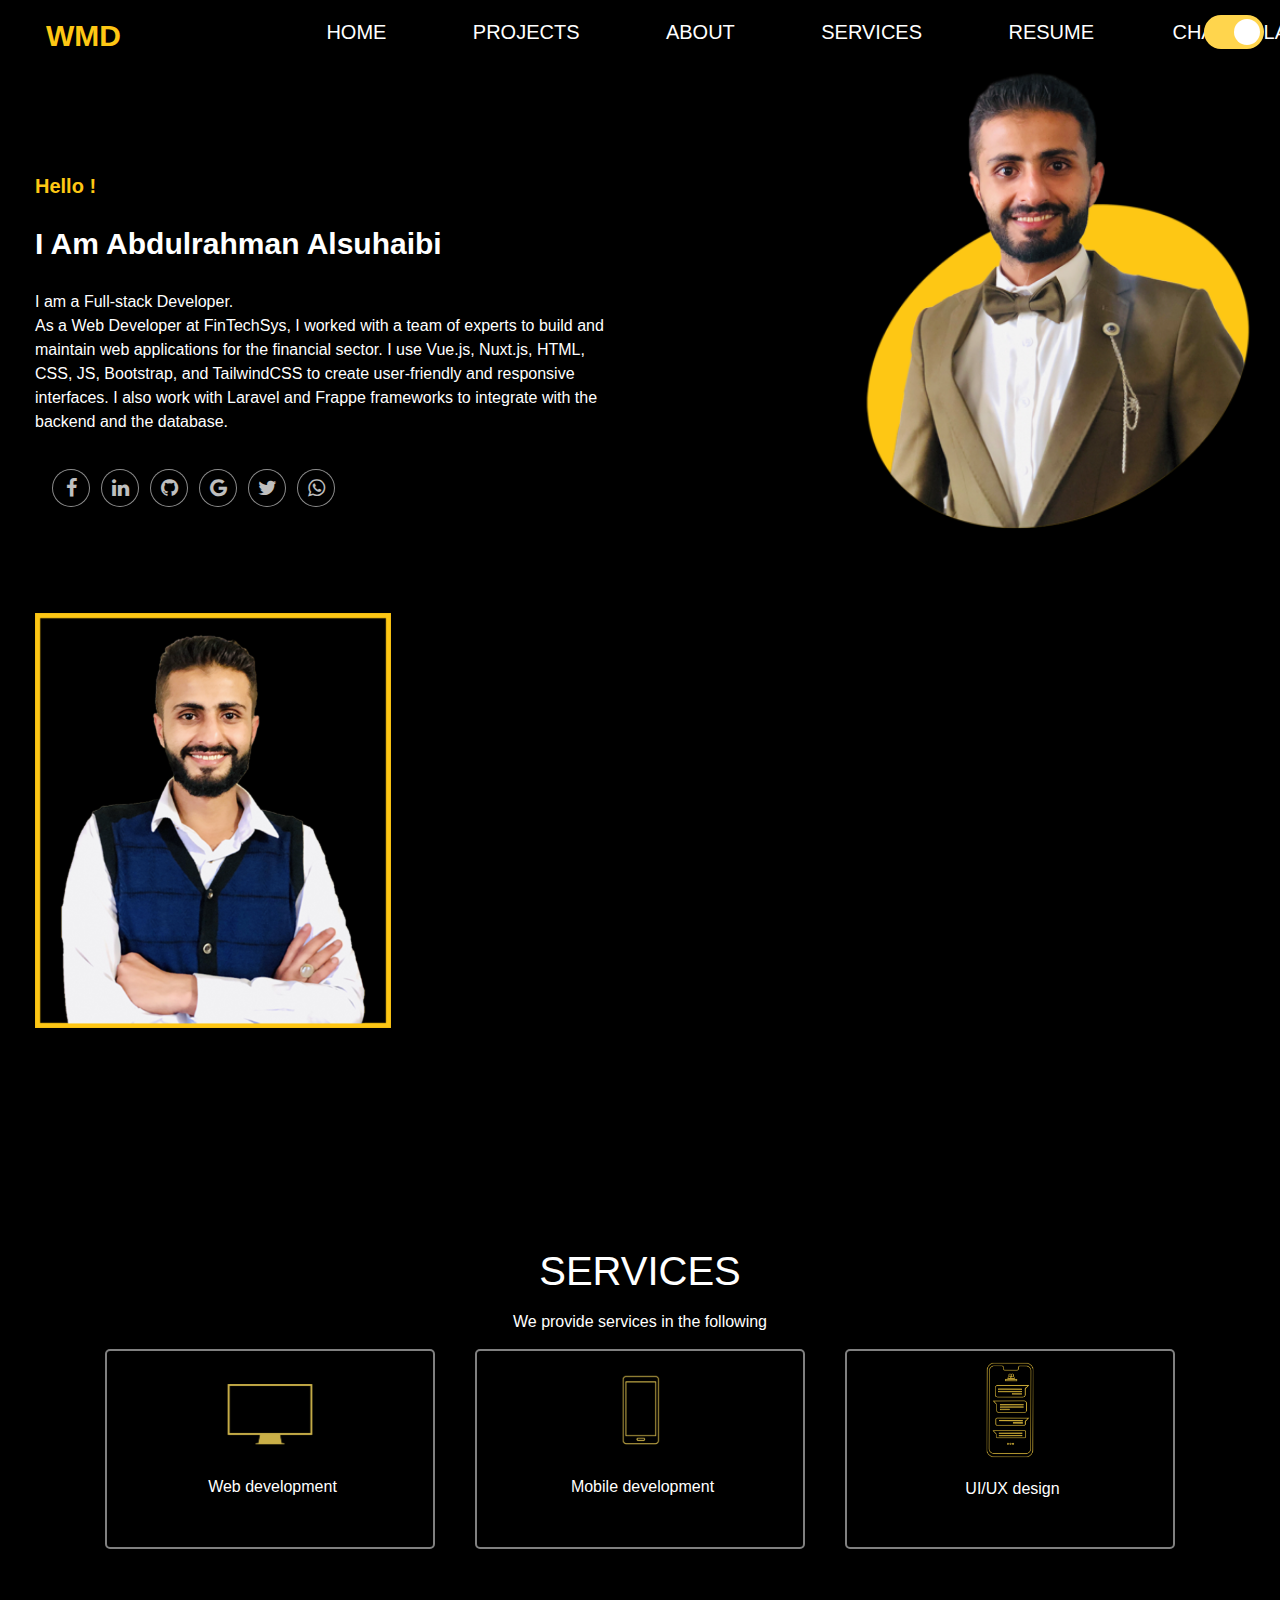
<file: index.html>
<!DOCTYPE html>
<html lang="en">

<head>
    <title>Abdulrahman Alsuhaibi</title>
    <meta charset="utf-8">
    <meta name="viewport" content="width=device-width , initial-scale=1">
    <meta name="description" content="Abdulrahman Alsuhaibi - alsuhaibi96 -

I am a full Stack Developer with experience in Web and Mobile development, developing, and 
implementing applications and solutions using a range of modern technologies and programming languages. 
Seeking to leverage broad development experience and hands-on technical expertise 
in a challenging role as a Full-stack Developer.
  ">
    <meta name="robots" content="index">
    <meta property="og:locale" content="ar">
    <meta property="og:type" content="website">
    <meta property="og:title" content="alsuhaibi96">
    <meta property="og:url" content="https://alsuhaibi96">
    <meta name="keywords" content="Alsuhaibi, عبدالرحمن الصهيبي, اليمن , مطور مواقع , مبرمج ,programmer">
    <meta name="author" content="Abdulrahman Alsuhaibi">


    <link rel="stylesheet" href="https://maxcdn.bootstrapcdn.com/bootstrap/4.5.2/css/bootstrap.min.css">
    <script src="js/dictionary.js"></script>
    <script src="https://ajax.googleapis.com/ajax/libs/jquery/3.5.1/jquery.min.js"></script>
    <script src="https://cdnjs.cloudflare.com/ajax/libs/popper.js/1.16.0/umd/popper.min.js"></script>
    <script src="https://maxcdn.bootstrapcdn.com/bootstrap/4.5.2/js/bootstrap.min.js"></script>
    <link rel="stylesheet" href="https://cdnjs.cloudflare.com/ajax/libs/font-awesome/4.7.0/css/font-awesome.min.css">
    <script src="https://cdnjs.cloudflare.com/ajax/libs/jquery/3.2.1/jquery.min.js">
    </script>
    <script src="js/main_js.js"></script>

    <!-- icons requirements -->

    <link rel="stylesheet" href="css/style.css">
</head>

<body id="bodyId" onload="load()">


    <div class="main" id="mainID">

        <nav id="nav-id" class="navbar navbar-expand-lg  bg-black navbar-dark" style="margin-left: 30px;">
            <a class="navbar-brand" href="#home" style="color: #fec714 ;">WMD</a>
            <button style="background-color: rgb(26, 25, 25);" class="navbar-toggler" type="button" data-toggle="collapse" data-target="#collapsibleNavbar">
  <span class="navbar-toggler-icon" ></span>
</button>
            <div class="collapse navbar-collapse" id="collapsibleNavbar">
                <ul class="navbar-nav" style="margin: auto;">
                    <li class="nav-item">
                        <a class="nav-link" id="nav-link-id" href="#home" data-translate="home">HOME</a>
                    </li>
                    <li class="nav-item">
                        <a class="nav-link" id="nav-link-projects-id" href="projects.html" data-translate="projects">PROJECTS</a>
                    </li>
                    <li class="nav-item">
                        <a class="nav-link" id="nav-link-about-id" href="#about-me" data-translate="about">ABOUT</a>
                    </li>
                    <li class="nav-item">
                        <a class="nav-link" id="nav-link-services-id" href="#services" data-translate="services">SERVICES</a>
                    </li>
                    <li class="nav-item">
                        <a onclick="shakeCVButton()" class="nav-link" id="nav-link-resume-id" href="#CV" data-translate="RESUME">RESUME</a>
                    </li>
                    <li>
                        <button id="changeLanguageBtn" class="pt-lg-2 changeLanguageBtnClass" onclick="change_lang()" data-translate="ChangeLanguage">CHANGE LANGAUGE</button>
                    </li>

                </ul>

                <label class="switch">
  <input id="switch-btn" onclick="changeTheme()" type="checkbox" checked>
  <span class="slider round"></span>
</label>
            </div>
        </nav>


        <div id="home" class="container-fluid">
            <div class="row" style="display: flex;
  flex-direction: row-reverse; ">
                <div class="col-sm  Profilephoto-animation">

                    <embed id="myFirstImageProfile" width="75%" alt="profile-Image" src="assets/images/sss2.png" style="float: right;">
                </div>

                <div class="col-sm introduction-animation" style="padding-left: 35px;" id="myInfoDiv">
                    <span class="hello-span " id="hello-span-id" data-translate="Hello">Hello !</span>
                    <p id="myDescriptionID" class="myDescription   " data-translate="introduction">

                        <span class="myname-span">I Am Abdulrahman Alsuhaibi</span>
                        <br><br>I am a Full-stack Developer.<br> As a Web Developer at FinTechSys, I worked with a team of experts to build and maintain web applications for the financial sector. I use Vue.js, Nuxt.js, HTML, CSS, JS, Bootstrap, and TailwindCSS
                        to create user-friendly and responsive interfaces. I also work with Laravel and Frappe frameworks to integrate with the backend and the database.
                    </p>
                    <div id="iconsDivId" class="col item social" style="padding-top: 10px;margin: 0px; width: 100%;">
                        <a href="https://www.facebook.com/alsuhaibi96" target="_blank"><i class="fa fa-facebook" ></i></a>
                        <a href="https://www.linkedin.com/in/alsuhaibi96" target="_blank"><i class="fa fa-linkedin"></i></a>
                        <a href="https://github.com/alsuhaibi96" target="_blank"><i class="fa fa-github"></i></a>
                        <a href="mailto:alsuhaibiabdulrahman@gmail.com" target="_blank"><i class="fa fa-google"></i></a>
                        <a href="https://www.twitter.com/alsuhaibi96" target="_blank"><i class="fa fa-twitter"></i></a>
                        <a href="https://wa.me/966531441305" target="_blank"><i class="fa fa-whatsapp"></i></a>



                    </div>
                </div>
            </div>
        </div>





        <div id="middle-content" class="middle-content">
            <div class="container-fluid" style="padding-top: 25px;">
                <div class="row">
                    <div class="col-sm" style="margin-left: 20px;">
                        <embed id="myAboutImage" src="assets/images/4svgLeftNew-2.png" width="60%" style="margin:auto"></div>

                    <div class="col-sm about-content-animation element-to-hide " id="about-me" style="padding-left: 30px;">
                        <h4 data-translate="aboutMeLabel">About me</h4>
                        <p class="text-muted" data-translate="aboutMeContent">
                            I have a strong background in web development, with a Bachelor's degree in Computer Science from Dhamar University and a Bootcamp Certificate in Full-stack Development from Coding Academy. I have also worked as a Web Application Developer for various
                            clients, using WordPress, Laravel, and Agile methodologies. I have helped in improving ideas by 80% and worked well independently and in teams. I am passionate about learning new technologies and solving complex problems. I
                            am motivated by creating innovative solutions that make a positive impact on society. </p>

                        <label class="info-label" style="padding-right: 0px;" data-translate="name">Name :</label><span class="text-muted" data-translate="nameContent"> Abdulrahman Alsuhaibi</span>
                        <br>
                        <label class="info-label " style="padding-right: 0px;" data-translate="address">Address :</label><span class="text-muted" data-translate="addressContent"> Saudi Arabia - Riadh</span>
                        <br>

                        <label class="info-label" style="padding-right: 0px;" data-translate="phoneNumber">Phone Number :</label><span class="text-muted" data-translate="phoneNumberContent"> +966 531441305
</span>
                        <br>
                        <label class="info-label" style="padding-right: 0px;" data-translate="email">Email :</label><span class="text-muted" data-translate="emailContent"> alsuhaibiabdulrahman@gmail.com</span>
                        <br>
                        <button onload="animate()" style="margin-top: 10px;" data-toggle="modal" data-target="#myModal" class="Download-CV-btn" id="CV" type="submit" data-translate="DownloadCv">Download CV</button>

                        </a>
                    </div>
                </div>


            </div>
        </div>
        <br>

        <footer class="footer-content-div" id="services">
            <br>
            <h1 class="services-headline" data-translate="services">SERVICES</h1>
            <p class="Servcies-paragraph" data-translate="ProvidingServices"> We provide services in the following</p>
            <div class="container">
                <div class="row">
                    <div class="col-sm" id="webDevelopmentId">
                        <embed id="laptop-svg" src="assets/images/140svgNobackground1.svg" height="60%" width="100%">
                        <p data-translate="webDevelopment">Web development</p>
                    </div>
                    <div class="col-sm" id="mobileDevelopment">
                        <embed id="phoneImg" src="assets/images/phone1.svg" height="60%" width="100%">

                        <p data-translate="mobileDevelopment">Mobile development</p>
                    </div>
                    <div class="col-sm" id="ui-uxId">
                        <embed id="HandImg" src="assets/images/HandPhonenewone.svg" height="60%" width="100%">

                        <p style="margin-top: 2px;" data-translate="UI-UX"> UI/UX design</p>


                    </div>

                </div>
            </div>
            <br>
            <br>
        </footer>
    </div>



    <script>
    </script>
    <div class="modal" tabindex="-1" role="dialog" id="myModal">
        <div class="modal-dialog" role="document">
            <div class="modal-content" style="background-color:#f5f5f5">
                <div id="modal-header-id" class="modal-header">
                    <h5 class="modal-title" data-translate="ContentLanguage" style="color: black;">Content Language</h5>
                    <button type="button" class="close" data-dismiss="modal" aria-label="Close">
          <span aria-hidden="true">&times;</span>
        </button>
                </div>

                <div class="modal-footer" style="margin:auto;">

                    <a href="assets/C.Vs/resume-Abdulrahman-Ar.pdf" download="resume-Abdulrahman-Ar" target="_blank"><img src="assets/images/ar-imgE.png" height="60px" width="130px"></a>
                    <a href="assets/C.Vs/DOC-20240910-WA0000_240911_100436.pdf" download="Resume-Abdulrahman-Alsuhaibi -Senior Front-End Developer-Jun-17" target="_blank">
                        <img src="assets/images/en.png" height="60px" width="130px"></a>
                </div>
            </div>
        </div>
    </div>
    <script>
        $('#switch-btn').on({
            'click': function() {
                if (document.getElementById("switch-btn").checked == true) {
                    document.documentElement.style.setProperty('--orangeColor', '#fec714');
                    $('#myAboutImage').attr('src', 'assets/images/4svgLeftNew-2.png');
                } else {
                    $('#myAboutImage').attr('src', 'assets/images/4svgLeftNewblack2png.png');
                    document.documentElement.style.setProperty('--orangeColor', 'black');
                }
            }

        });
        $('#switch-btn').on({
            'click': function() {
                if (document.getElementById("switch-btn").checked == true) {
                    document.documentElement.style.setProperty('--orangeColor', '#fec714');
                    $('#myFirstImageProfile').attr('src', 'assets/images/sss2.png');
                } else {
                    $('#myFirstImageProfile').attr('src', 'assets/images/sss2black.png');
                    document.documentElement.style.setProperty('--orangeColor', 'black');
                }
            }

        });
    </script>

</body>



</html>
</file>
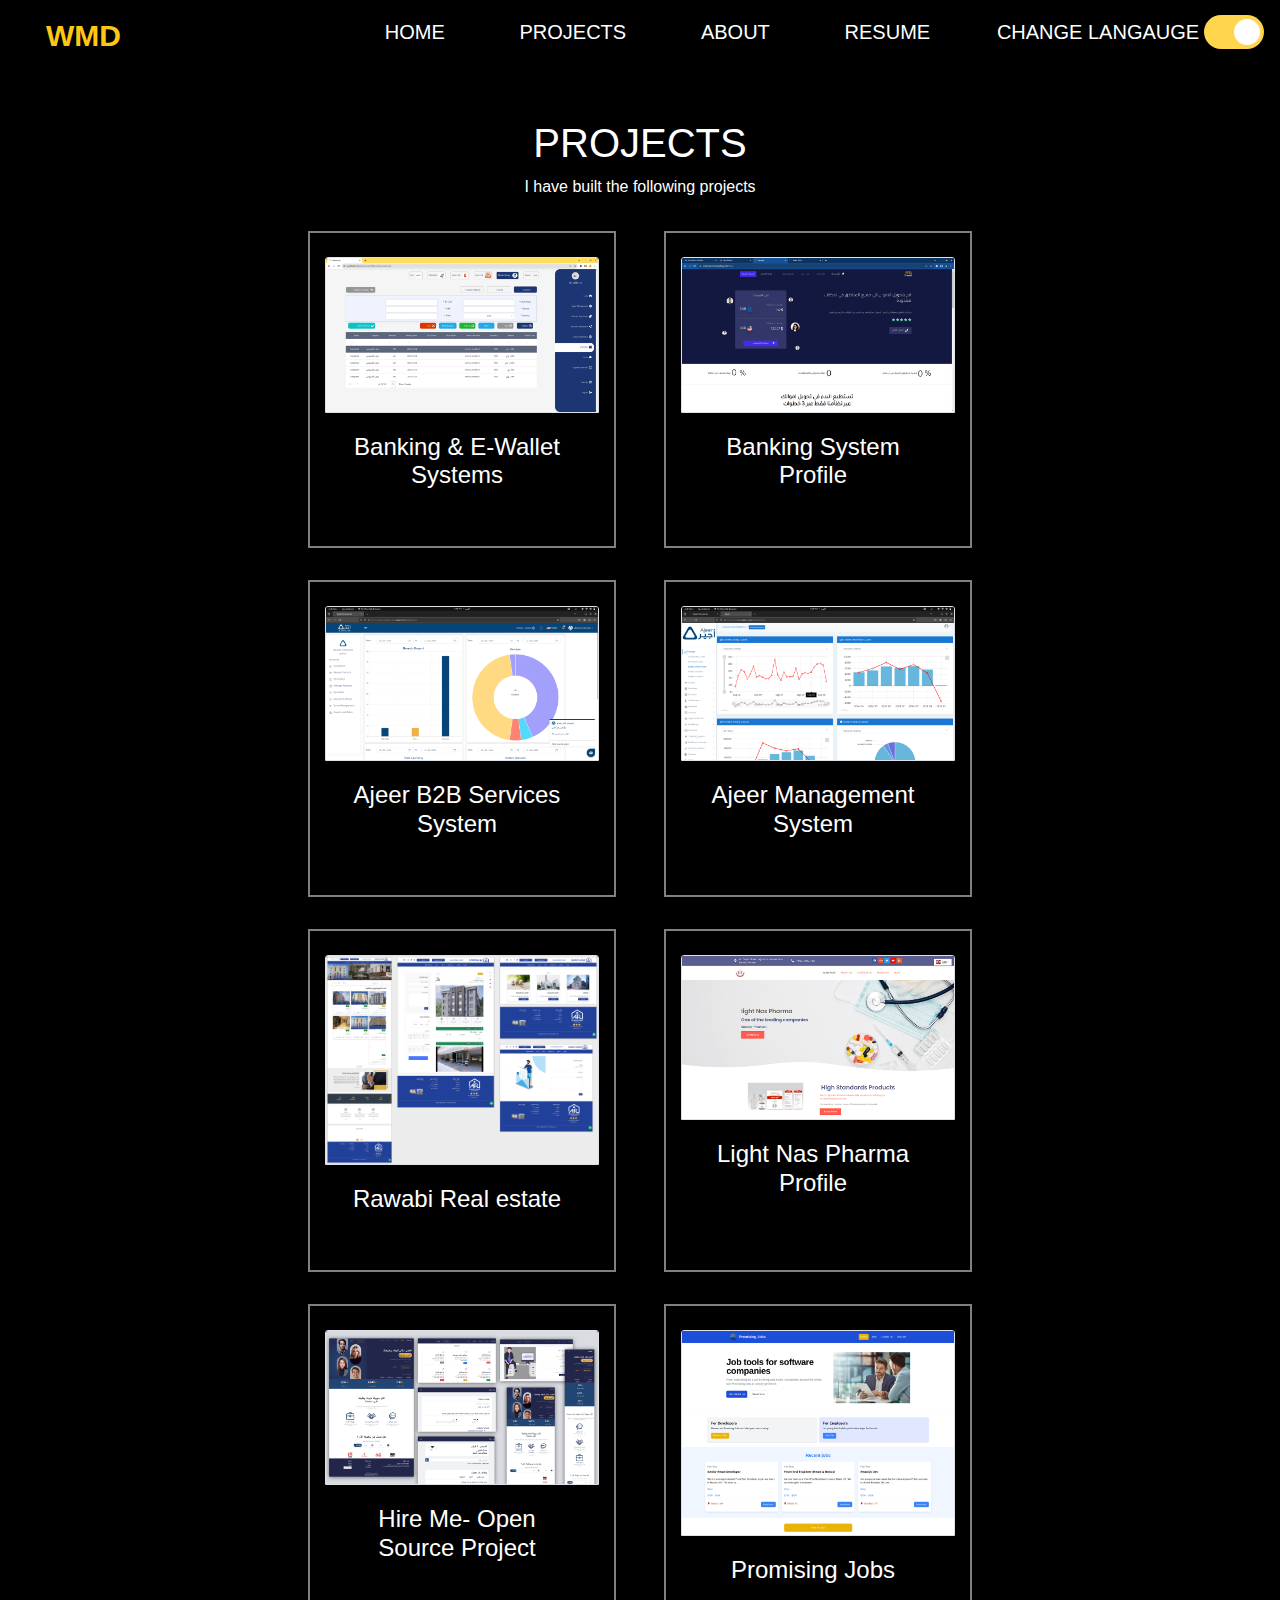
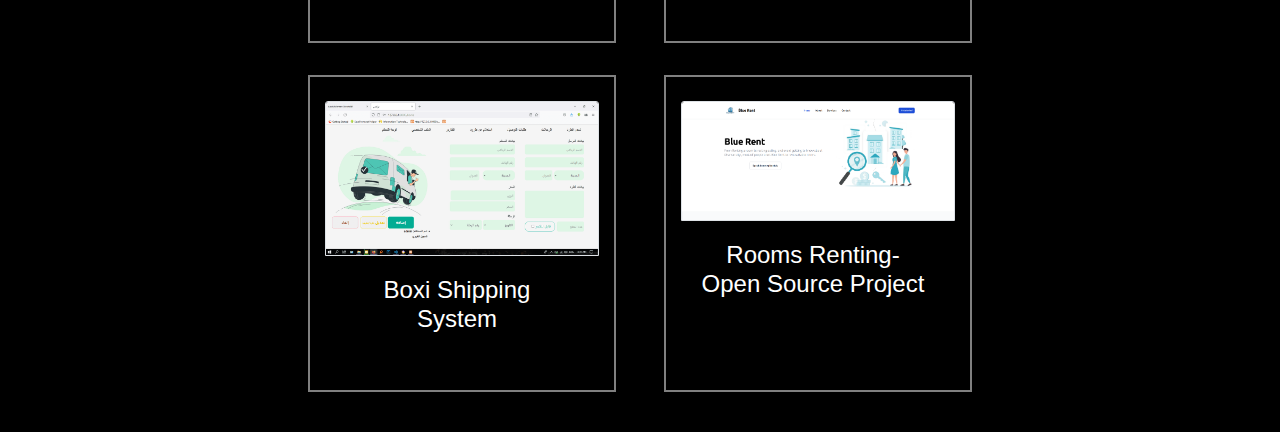
<file: projects.html>
<!DOCTYPE html>
<html lang="en">

<head>
    <title>Abdulrahman Alsuhaibi</title>
    <meta charset="utf-8">
    <meta name="viewport" content="width=device-width , initial-scale=1">
    <meta name="description" content="Abdulrahman Alsuhaibi - alsuhaibi96 -

I am a full Stack Developer with experience in Web and Mobile development, developing, and 
implementing applications and solutions using a range of modern technologies and programming languages. 
Seeking to leverage broad development experience and hands-on technical expertise 
in a challenging role as a Full-stack Developer.
  ">
    <meta name="robots" content="index">
    <meta property="og:locale" content="ar">
    <meta property="og:type" content="website">
    <meta property="og:title" content="alsuhaibi96">
    <meta property="og:url" content="https://alsuhaibi96">
    <meta name="keywords" content="Alsuhaibi, عبدالرحمن الصهيبي, اليمن , مطور مواقع , مبرمج ,programmer">
    <meta name="author" content="Abdulrahman Alsuhaibi">


    <link rel="stylesheet" href="https://maxcdn.bootstrapcdn.com/bootstrap/4.5.2/css/bootstrap.min.css">
    <script src="js/dictionary.js"></script>
    <script src="https://ajax.googleapis.com/ajax/libs/jquery/3.5.1/jquery.min.js"></script>
    <script src="https://cdnjs.cloudflare.com/ajax/libs/popper.js/1.16.0/umd/popper.min.js"></script>
    <script src="https://maxcdn.bootstrapcdn.com/bootstrap/4.5.2/js/bootstrap.min.js"></script>
    <link rel="stylesheet" href="https://cdnjs.cloudflare.com/ajax/libs/font-awesome/4.7.0/css/font-awesome.min.css">
    <script src="https://cdnjs.cloudflare.com/ajax/libs/jquery/3.2.1/jquery.min.js">
    </script>
    <script src="js/main_js.js"></script>

    <!-- icons requirements -->

    <link rel="stylesheet" href="css/style.css">
</head>

<body id="bodyId" onload="load()">


    <div class="main" id="mainID">

        <nav id="nav-id" class="navbar navbar-expand-lg  bg-black navbar-dark" style="margin-left: 30px;">
            <a class="navbar-brand" href="#home" style="color: #fec714 ;">WMD</a>
            <button style="background-color: rgb(26, 25, 25);" class="navbar-toggler" type="button" data-toggle="collapse" data-target="#collapsibleNavbar">
  <span class="navbar-toggler-icon" ></span>
</button>
            <div class="collapse navbar-collapse" id="collapsibleNavbar">
                <ul class="navbar-nav" style="margin: auto;">
                    <li class="nav-item">
                        <a class="nav-link" id="nav-link-id" href="index.html" data-translate="home">HOME</a>
                    </li>
                    <li class="nav-item">
                        <a class="nav-link" id="nav-link-projects-id" href="projects.html" data-translate="projects">PROJECTS</a>
                    </li>
                    <li class="nav-item">
                        <a class="nav-link" id="nav-link-about-id" href="#about-me" data-translate="about">ABOUT</a>
                    </li>

                    <li class="nav-item">
                        <a onclick="shakeCVButton()" class="nav-link" id="nav-link-resume-id" href="#CV" data-translate="RESUME">RESUME</a>
                    </li>
                    <li>
                        <button id="changeLanguageBtn" class="pt-lg-2 changeLanguageBtnClass" onclick="translate_projects()" data-translate="ChangeLanguage">CHANGE LANGAUGE</button>
                    </li>

                </ul>

                <label class="switch">
  <input id="switch-btn" onclick="changeThemeProject()" type="checkbox" checked>
  <span class="slider round"></span>
</label>
            </div>
        </nav>


        <div id="home" class="container-fluid m-auto mt-5 pt-5">
            <h1 class="projects-headline text-center" data-translate="projects">PROJECTS</h1>
            <p class="Projects-paragraph text-center" data-translate="I have built the following projects"> I have built the following projects</p>
            <div class="row px-4 justify-content-center">
                <div class="col-12 col-md-3 mx-4 border-raduis-2px py-4 my-3">
                    <a href="https://systemdemo.fintechsys.net/login">
                        <img class="card-img-top border" src="assets/images/7b420dcd-c731-45d9-9a3d-ce4cfa2f507f.png" width="100" alt="Card image cap">
                        <div class="card-body">
                            <h4 class="card-title text-white text-center " data-translate="Banking & E-Wallet Systems">Banking & E-Wallet Systems</h4>
                        </div>
                    </a>

                </div>
                <!-- <div class="col-12 col-md-3 mx-4 border-raduis-2px py-4 my-3">
          <a href="https://partners.stg.iajeer.com/saudiceramics/gst">
            <img class="card-img-top border" src="assets/images/2c65f5b5-66f5-4987-873e-d942e692e034.png" width="100" alt="Card image cap">
            <div class="card-body">
                <h4 class="card-title text-white text-center" data-translate="Ajeer partners">Ajeer partners </h4>
            </div>
          </a>
        </div> -->
                <div class="col-12 col-md-3 mx-4 border-raduis-2px py-4 my-3">
                    <a href="https://systemdemo.fintechsys.net/">
                        <img class="card-img-top border" src="assets/images/3d21c660-59e3-4f5b-a4d3-937cc16cebca.png" width="100" alt="Card image cap">
                        <div class="card-body">
                            <h4 class="card-title text-white text-center " data-translate="Banking System Profile"> Banking System Profile </h4>
                        </div>
                    </a>
                </div>
            </div>


            <div class="row px-4 justify-content-center">
                <div class="col-12 col-md-3 mx-4 border-raduis-2px py-4 my-3">
        <a href="https://new-toolbox.stg.iajeer.com/">
          <img class="card-img-top border" src="assets/images/Screenshot from 2024-10-01 17-48-08.png" width="100" alt="Card image cap">
          <div class="card-body">
              <h4 class="card-title text-white text-center" data-translate="Ajeer B2B Services System"> Ajeer B2B Services System </h4>
          </div>
        </a>
      </div>
    
               <div class="col-12 col-md-3 mx-4 border-raduis-2px py-4 my-3">
        <a href="#">
          <img class="card-img-top border center" src="assets/images/Screenshot from 2024-10-01 17-50-36.png" width="100" alt="Card image cap">
          <div class="card-body">
              <h4 class="card-title text-white text-center" data-translate="Alkohlani E-Commerce and CMS Dashboard">Ajeer Management System </h4>
          </div>
        </a>
      </div>
    </div>

    <div class="row px-4 justify-content-center">
                <div class="col-12 col-md-3 mx-4 border-raduis-2px py-4 my-3">
                    <a href="https://www.rawabirealestate.com/">
                        <img class=" card-img-top border " src="assets/images/Frame 17 (1)-min.png " width="100 " alt="Rawabi Real estate ">
                        <div class="card-body ">
                            <h4 class="card-title text-white text-center " data-translate="Rawabi Real estate"> Rawabi Real estate </h4>
                        </div>
                    </a>

                </div>

                <div class="col-12 col-md-3 mx-4 border-raduis-2px py-4 my-3 ">
                    <a href="https://lightnaspharma.com/ ">
                        <img class="card-img-top border center " src="assets/images/eee01a7f-df64-4f68-8096-fb586d769dfe.png " width="100 " alt="Card image cap ">
                        <div class="card-body ">
                            <h4 class="card-title text-white text-center " data-translate="Light Nas Pharma Profile ">Light Nas Pharma Profile </h4>
                        </div>
                    </a>
                </div>

            </div>
            <div class="row px-4 justify-content-center ">

                <div class="col-12 col-md-3 mx-4 border-raduis-2px py-4 my-3 ">
                    <a href="https://alsuhaibi96.github.io/hire-me/views/index.html ">
                        <img class="card-img-top border " src="assets/images/910db450-1dd6-4062-858f-c04299cc149d.png " width="100 " alt="Card image cap ">
                        <div class="card-body ">
                            <h4 class="card-title text-white text-center " data-translate="Hire Me- Open Source Project ">Hire Me- Open Source Project</h4>
                        </div>
                    </a>

                </div>



                <div class="col-12 col-md-3 mx-4 border-raduis-2px py-4 my-3 ">
                    <a href="https://github.com/alsuhaibi96/promising-jobs?tab=readme-ov-file">
                        <img class="card-img-top border " src="assets/images/335775646-e880dbba-c913-4e20-98fb-bd791c2300ae.png" width="100 " alt="Promising Jobs ">
                        <div class="card-body ">
                            <h4 class="card-title text-white text-center " data-translate="Promising Jobs">Promising Jobs</h4>
                        </div>
                    </a>

                </div>
            </div>

            <div class="row px-4 justify-content-center ">
                <div class="col-12 col-md-3 mx-4 border-raduis-2px py-4 my-3 ">
                    <a href="# ">
                        <img class="card-img-top border " src="assets/images/5a0731cc-3dde-4512-9463-93616b48341d.png " width="100 " alt="Card image cap ">
                        <div class="card-body ">
                            <h4 class="card-title text-white text-center " data-translate="Boxi Shipping System "> Boxi Shipping System </h4>
                        </div>
                    </a>
                </div>



                <div class="col-12 col-md-3 mx-4 border-raduis-2px py-4 my-3 ">
                    <a href="https://github.com/alsuhaibi96/renting-buildings-rooms-management-system?tab=readme-ov-file ">
                        <img class="card-img-top border " src="assets/images/298227235-fbfbcb6b-a56f-4296-8119-99c1365b5c6d.png " width="100 " alt="Card image cap ">
                        <div class="card-body ">
                            <h4 class="card-title text-white text-center " data-translate="Rooms Renting- Open Source Project ">Rooms Renting- Open Source Project</h4>
                        </div>
                    </a>

                </div>
            </div>




        </div>




        <br>
    </div>



    <script>
    </script>
    <div class="modal " tabindex="-1 " role="dialog " id="myModal ">
        <div class="modal-dialog " role="document ">
            <div class="modal-content " style="background-color:#f5f5f5 ">
                <div id="modal-header-id " class="modal-header ">
                    <h5 class="modal-title " data-translate="ContentLanguage " style="color: black; ">Content Language</h5>
                    <button type="button " class="close " data-dismiss="modal " aria-label="Close ">
          <span aria-hidden="true ">&times;</span>
        </button>
                </div>

                <div class="modal-footer " style="margin:auto; ">

                    <a href="assets/C.Vs/Alsuhaibi-Web-developer-ar-CV-21-12-25.pdf " download="Alsuhaibi-Web-developer-ar-CV-21-12-25 " target="_blank "><img src="assets/images/ar-imgE.png " height="60px " width="130px "></a>
                    <a href="assets/C.Vs/A.Alsuhaibi-M-W-developer-en-CV-11-11.pdf " download="A.Alsuhaibi-M-W-developer-en-CV-11-11 " target="_blank ">
                        <img src="assets/images/en.png " height="60px " width="130px "></a>
                </div>
            </div>
        </div>
    </div>
    <script>
        $('#switch-btn').on({
            'click': function() {
                if (document.getElementById("switch-btn ").checked == true) {
                    document.documentElement.style.setProperty('--orangeColor', '#fec714');
                    $('#myAboutImage').attr('src', 'assets/images/4svgLeftNew-2.png');
                } else {
                    $('#myAboutImage').attr('src', 'assets/images/4svgLeftNewblack2png.png');
                    document.documentElement.style.setProperty('--orangeColor', 'black');
                }
            }

        });
        $('#switch-btn').on({
            'click': function() {
                if (document.getElementById("switch-btn ").checked == true) {
                    document.documentElement.style.setProperty('--orangeColor', '#fec714');
                    $('#myFirstImageProfile').attr('src', 'assets/images/sss2.png');
                } else {
                    $('#myFirstImageProfile').attr('src', 'assets/images/sss2black.png');
                    document.documentElement.style.setProperty('--orangeColor', 'black');
                }
            }

        });
    </script>

</body>



</html>
</file>
<file: css/style.css>
:root {
    --black: black;
    --orangeColor: #fec714;
}

* {
    padding: 0;
    margin: 0;
    box-sizing: border-box;
}

html {
    scroll-behavior: smooth;
}

body {
    background-color: black;
    color: white;

}

html,
body {
    overflow-x: hidden;
}

li {
    margin-right: 10%;

}

a:hover {
    cursor: pointer;
}

.main-content-container {
    min-height: 100vh;
    width: 100%;
    position: relative;
    display: flex;
    flex-direction: column;
}


.home-header {
    height: auto;
    width: 100%;
    position: relative;


}

#myInfoDiv {
    padding: 100px 40px 20px 45px;

}

.myAbout-image-div {
    width: 50%;
    overflow: hidden;
    position: relative;
    height: auto;
    margin: 0 20px;

}

.nav-link {

    display: inline-block;
    overflow: hidden;
    white-space: nowrap;
}

#changeLanguageBtn {
    margin-bottom: 10px;
    display: inline-block;
    overflow: hidden;
    white-space: nowrap;
    background-color: transparent;

    border: 0px none transparent;
}

.top-left-div {

    padding: 5px;


    border-radius: 5px;

    width: 60%;
    float: right;
}

.footer-content-div {



    width: 100%;
    display: block;

}



.icons-container {

    height: auto;
    width: 50%;
    position: absolute;
    float: left;

}


.about-right-content {
    width: 50%;
    height: 100%;
    float: right;

}


#img-myphoto-id {

    float: left;
}

.middle-content {
    margin-top: 45px;
}

.footer-content-div {
    margin-top: 30px;
    padding-top: 30px;
}

.footer-content-div .container .row {
    margin: auto;

}

.footer-content-div  .container .row .col-sm {
    display: block;
    margin: 10px 20px;
    height: 200px;
    border: 2px solid gray;
    border-radius: 5px;
    /* background-color: green; */
}

/*Buttons & anchors*/
/* .Download-CV-btn:hover {
    background-color: #ffd54d;
} */

.Download-CV-btn {
    background-color: var(--orangeColor);
    color: white;
    display: block;
    border-radius: 20px;
    border-style: none;
    height: 45px;
    padding: 0 20px;

    font-weight: 600;
    font-size: 15px;


}

/*Texts and spans etc */
.navbar-brand {
    font-weight: 600;
    font-size: 30px;
}


.hello-span {
    color: var(--orangeColor);
    font-weight: 600;
    font-size: 20px;
    margin-bottom: 10px;

}

.about-content {

    font-size: 25px;
}

.myDescription {
    margin-top: 20px;
  
}

.paragraph-text {
    padding-top: 20px;

    font-weight: 600;
}

.myname-span {
    font-weight: 700;
    font-size: 30px;
}

.text-muted,
h4 {
    margin-right: 10px;
}

.info-label {
    font-weight: 600;
    margin: 0px 5px 30px 5px;
}

.navbar-nav .nav-item .nav-link,
.changeLanguageBtnClass {
    color: white;

}

.nav-link,
.changeLanguageBtnClass {
    font-size: 20px;
}

.changeLanguageBtnClass:hover {
    opacity: 0.9;
    ;
}

/* p{
  padding: 0 20px 20px 0;
} */
.Servcies-paragraph,
.services-headline {
    margin: auto;
    text-align: center;
    display: block;



    padding-top: 10px;

    padding-bottom: 5px;
}

.footer-content-div .container .row .col-sm p {
    display: block;
    margin: auto;

    text-align: center;
    margin-left: 5px;
}

/* theme*/
.theme-mode {
    background-color: #f0f0f4;
    /*rgb(228, 228, 228);*/
    color: black;

}


/* Switch button Style*/
.Theme-text {
    padding: 10px;
}

.switch {
    position: relative;
    display: inline-block;
    width: 60px;
    height: 34px;
}

.switch input {
    opacity: 0;
    width: 0;
    height: 0;
}

.slider {
    position: absolute;
    cursor: pointer;
    top: 0;
    left: 0;
    right: 0;
    bottom: 0;
    background-color: #ccc;
    -webkit-transition: .4s;
    transition: .4s;
}

.slider:before {
    position: absolute;
    content: "";
    height: 26px;
    width: 26px;
    left: 4px;
    bottom: 4px;
    background-color: white;
    -webkit-transition: .4s;
    transition: .4s;
}

input:checked+.slider {
    background-color: #ffd54d;
}

input:focus+.slider {
    box-shadow: 0 0 1px #2196F3;
}

input:checked+.slider:before {
    -webkit-transform: translateX(26px);
    -ms-transform: translateX(26px);
    transform: translateX(26px);
}

/* Rounded sliders */
.slider.round {
    border-radius: 34px;
}

.slider.round:before {
    border-radius: 50%;
}



.Profilephoto-animation {
    position: relative;
}


/* Media Query Responsive */

/* Extra small devices lesser than 567 px*/
/* For extra-small mobile phones: */
@media only screen and (max-width:576px) {
    #myFirstImageProfile {
        width: 100%;

    }

    .myname-span {
        font-weight: 700;
        font-size: 20px;

    }

    .myDescription {
        font-size: 15px;
    }

    #myAboutImage {
        width: 100%;

    }

    .Download-CV-btn {
        display: block;
        margin: auto;

    }
    #myInfoDiv {
        padding: 20px 20px 20px 0px;
    
    }

}

@media only screen and (max-width:812px) {
    #myAboutImage {
        width: 100%;

    }

}


/* Ipod devices lesser than 1080 px*/
/* For Ipods: */
@media only screen and (max-width:1080px) {
    #myFirstImageProfile {
        width: 100%;
        float: right;
    }

    .myname-span {
        font-weight: 700;
        font-size: 20px;

    }

    .myDescription {
        font-size: 15px;
    }

    #myAboutImage {
        width: 100%;

    }

    .Download-CV-btn {
        display: block;
        margin: auto;

    }

}


/* icons style*/

#iconsDivId{
    width: 100%;
    display: flex;
    flex-direction: row;
flex-wrap: wrap;
}


.col.item.social a {
    margin-right: 10px;
    margin-top: 10px;
}

.col.item.social a:hover {
 font-size: 25px;
}


@media (max-width:767px) {
    .footer-dark .item:not(.social) {
        text-align: left;
        padding-bottom: 20px
    }
}



@media (max-width:767px) {
    .footer-dark .item.text {
        margin-bottom: 0
    }
}

.item.social {
    text-align: left;
}

@media (max-width:991px) {
    .item.social {
        text-align: left;
        margin-top: 20px
    }
}

.item.social>a {
    font-size: 20px;
    width: 36px;
    height: 36px;
    line-height: 36px;
    display: inline-block;
    text-align: center;

    border-radius: 50%;
    box-shadow: 0 0 0 1px rgba(189, 189, 189, 0.993);
    margin: 0 3px;
    color: #fff;
    opacity: 0.75
}

.item.social>a:hover {
    opacity: 0.9
}

/* My web animation */


.Profile-animation {

    position: relative;
    animation-name: mymove;
    animation-duration: 4s;
    animation-delay: -2s;
    float: right;

}

@keyframes mymove {
    50% {
        left: 500px;
        top: 0px;
    }

    75% {
        left: 0px;
        top: 0px;
    }

}

.intro-animation {
    margin-right: 10px;
    position: relative;
    animation: textLeft 2s;
}

@keyframes textLeft {
    from {
        top: 200px;
        opacity: 0.0100;
    }

    to {
        top: 0px;
    }
}

.element-to-hide {
    visibility: hidden;
}

.about-content-animate {
    visibility: visible;
    position: relative;
    animation-name: aboutText;
    animation-duration: 5s;
    animation-delay: -2s;


}

@keyframes aboutText {

    50% {
        opacity: 0.0100;
        right: 600px;
        top: 0px;
    }

    75% {
        right: 0px;
        top: 0px;
    }

}

/* .selected{
    color:red;
  } */

#webDevelopmentId:hover,
#mobileDevelopment:hover,
#ui-uxId:hover {
    animation: shakeBox 1.5s;
    animation-iteration-count: 1;
}

@keyframes shakeBox {
    0% {
        transform: translate(1px, 1px) rotate(0deg);
    }

    10% {
        transform: translate(5px, 1px) rotate(1deg);
    }

    20% {
        transform: translate(10px, 1px) rotate(-2deg);
    }

    50% {
        transform: translate(1px, -3px) rotate(-3deg);
    }

    70% {
        transform: translate(1px, -3px) rotate(-4deg);
    }

    80% {
        transform: translate(1px, -5px) rotate(-2deg);
    }

    90% {
        transform: translate(1px, -3px) rotate(-3deg);
    }

    100% {
        transform: translate(1px, -10px) rotate(-4deg);
    }
}

#Download-CV-btn:hover {
    animation: shake 0.5s;
    animation-iteration-count: 2;
}



@keyframes shake {
    0% {
        transform: translate(1px, 1px) rotate(0deg);
    }

    10% {
        transform: translate(-1px, -2px) rotate(-1deg);
    }

    20% {
        transform: translate(-3px, 0px) rotate(1deg);
    }

    70% {
        transform: translate(3px, 1px) rotate(-1deg);
    }

    80% {
        transform: translate(-1px, -1px) rotate(3deg);
    }

    90% {
        transform: translate(1px, 2px) rotate(0deg);
    }

    100% {
        transform: translate(1px, -2px) rotate(-1deg);
    }
}


.border-raduis-2px{
    border: 2px solid gray;
}

.text-black-100{
    color: black;
}
</file>
